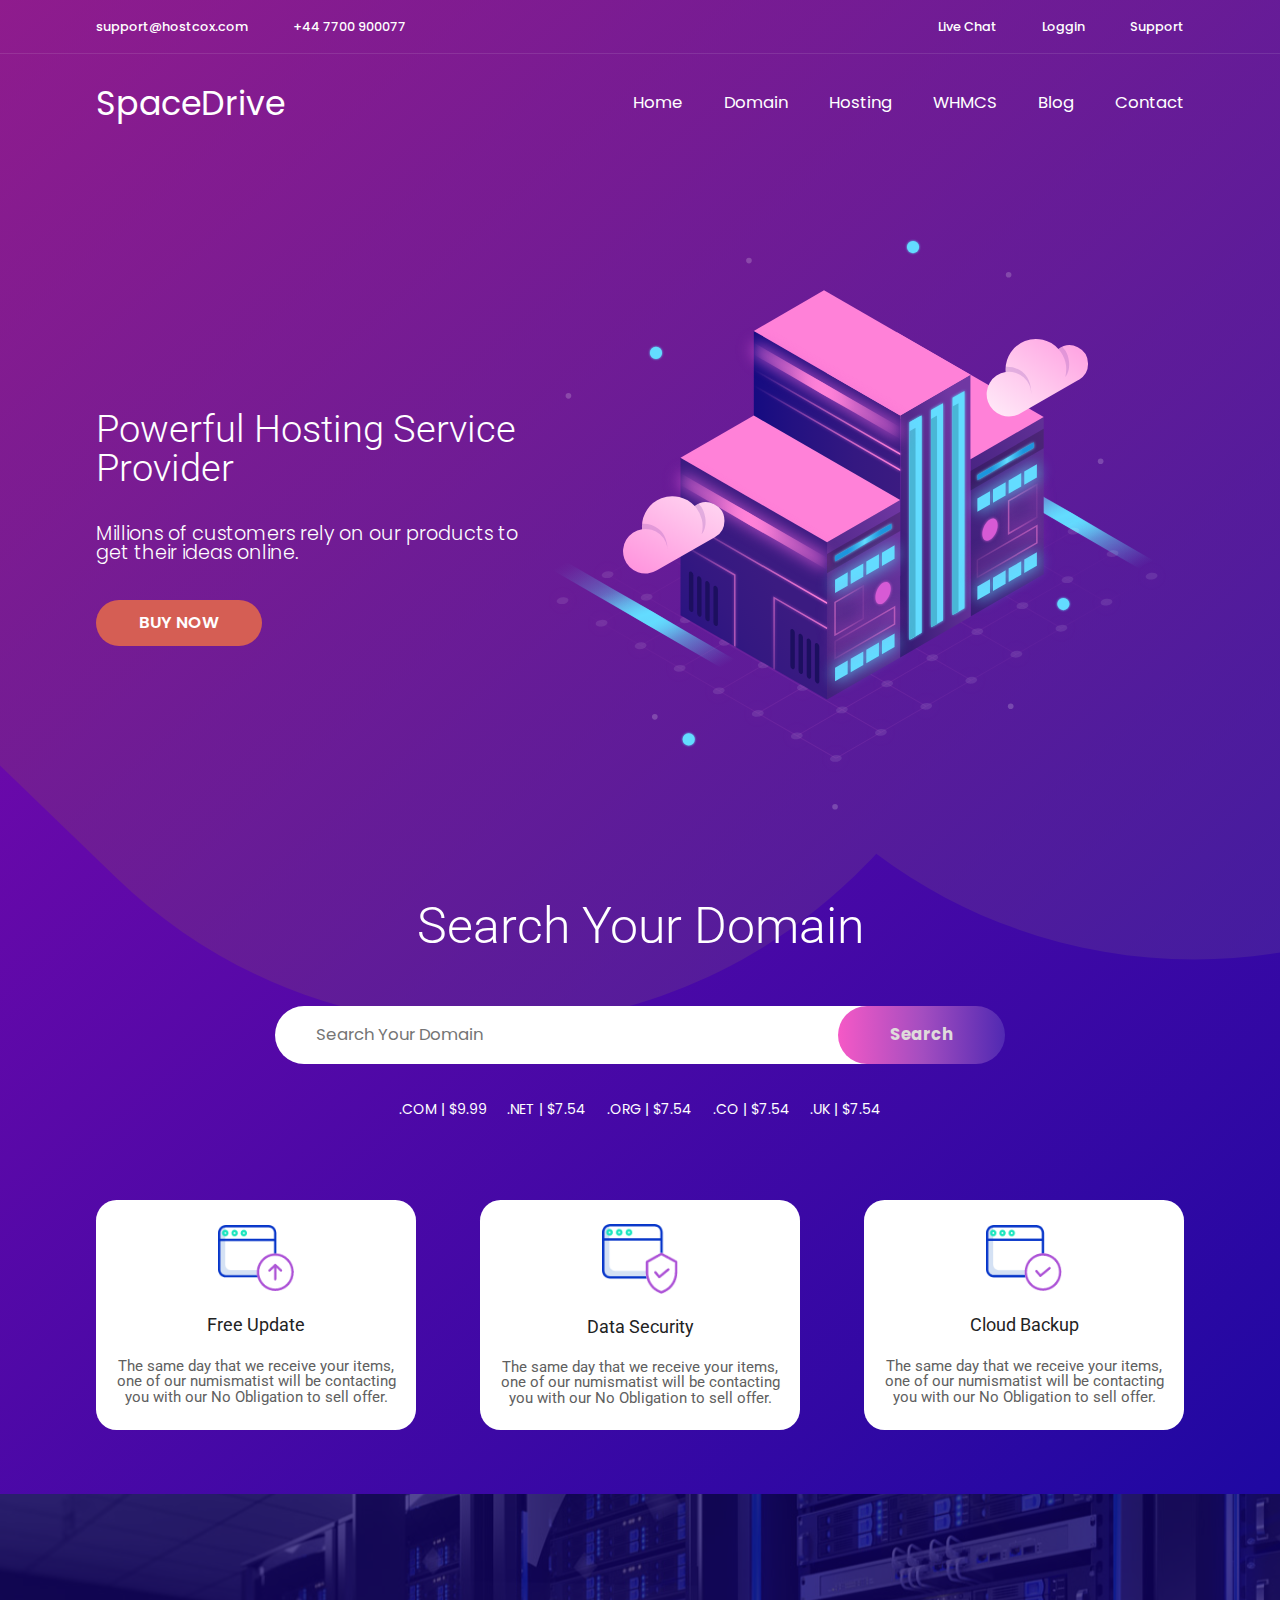
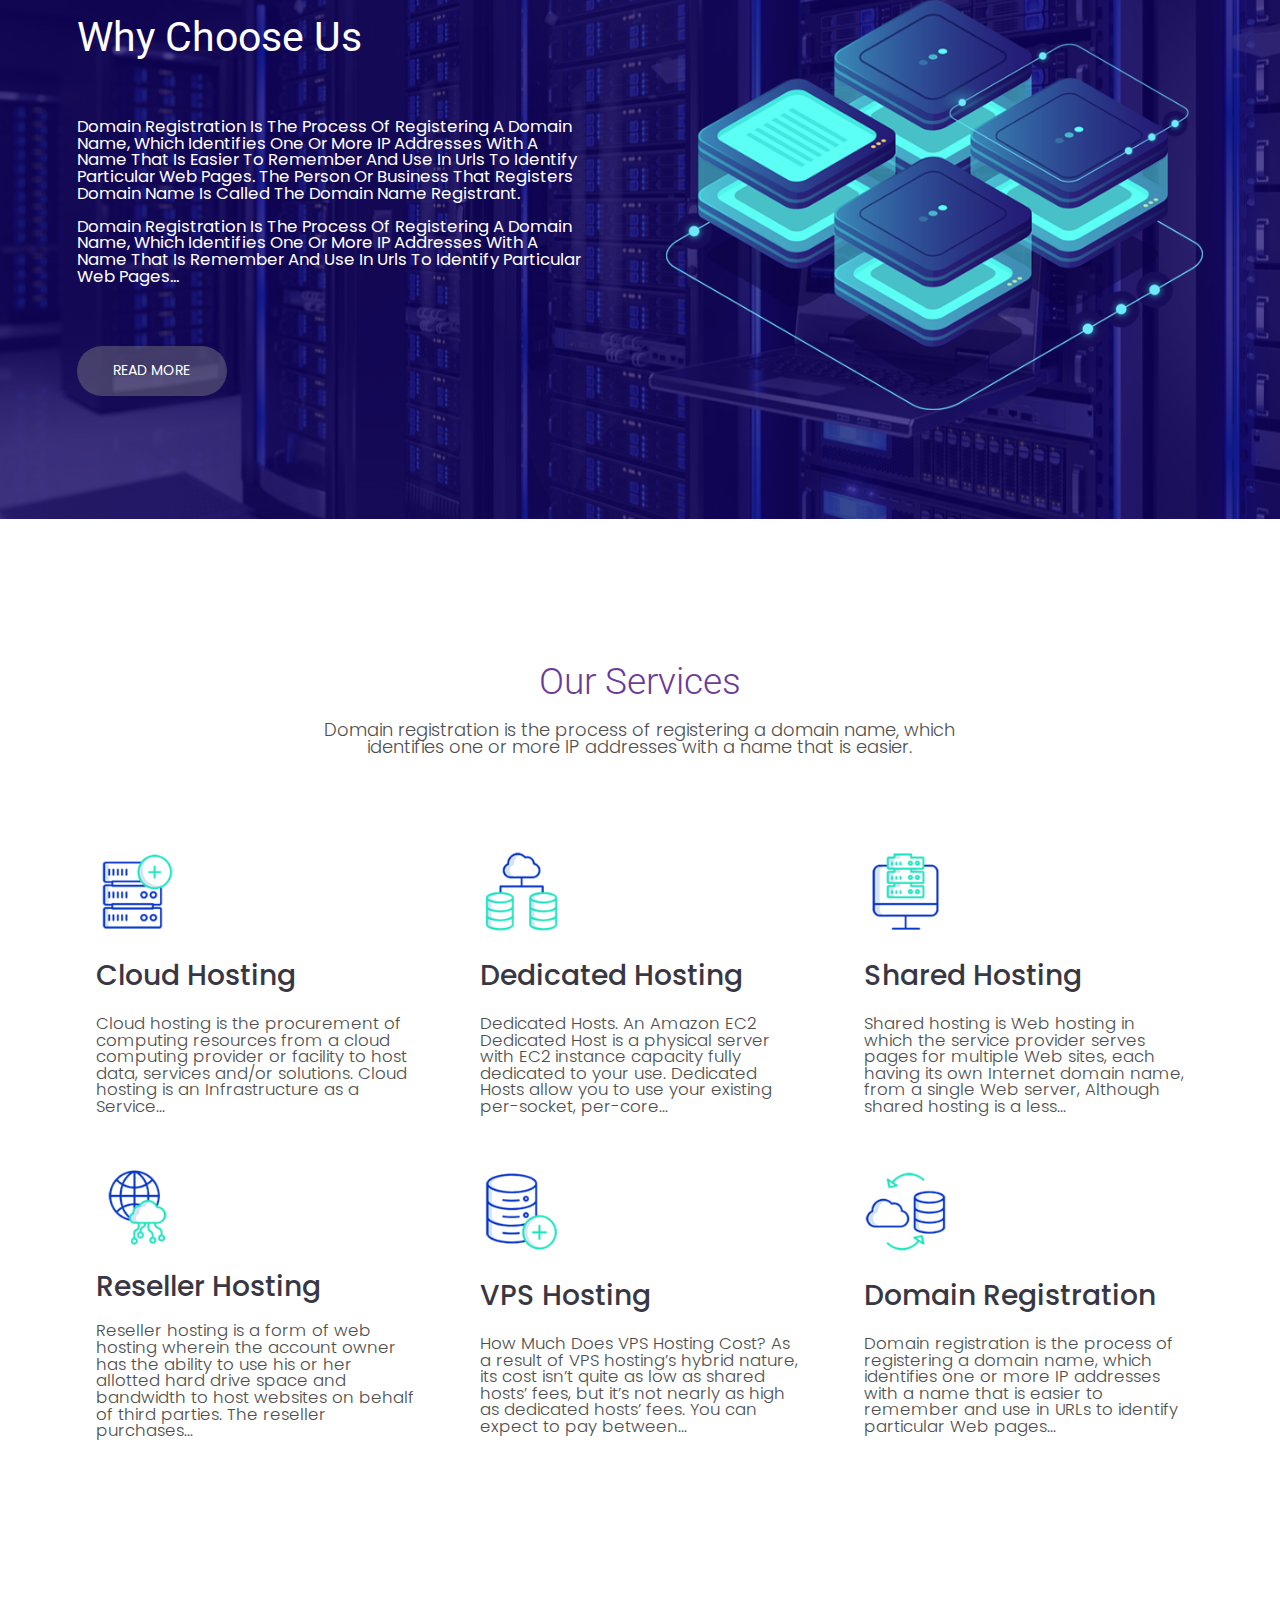
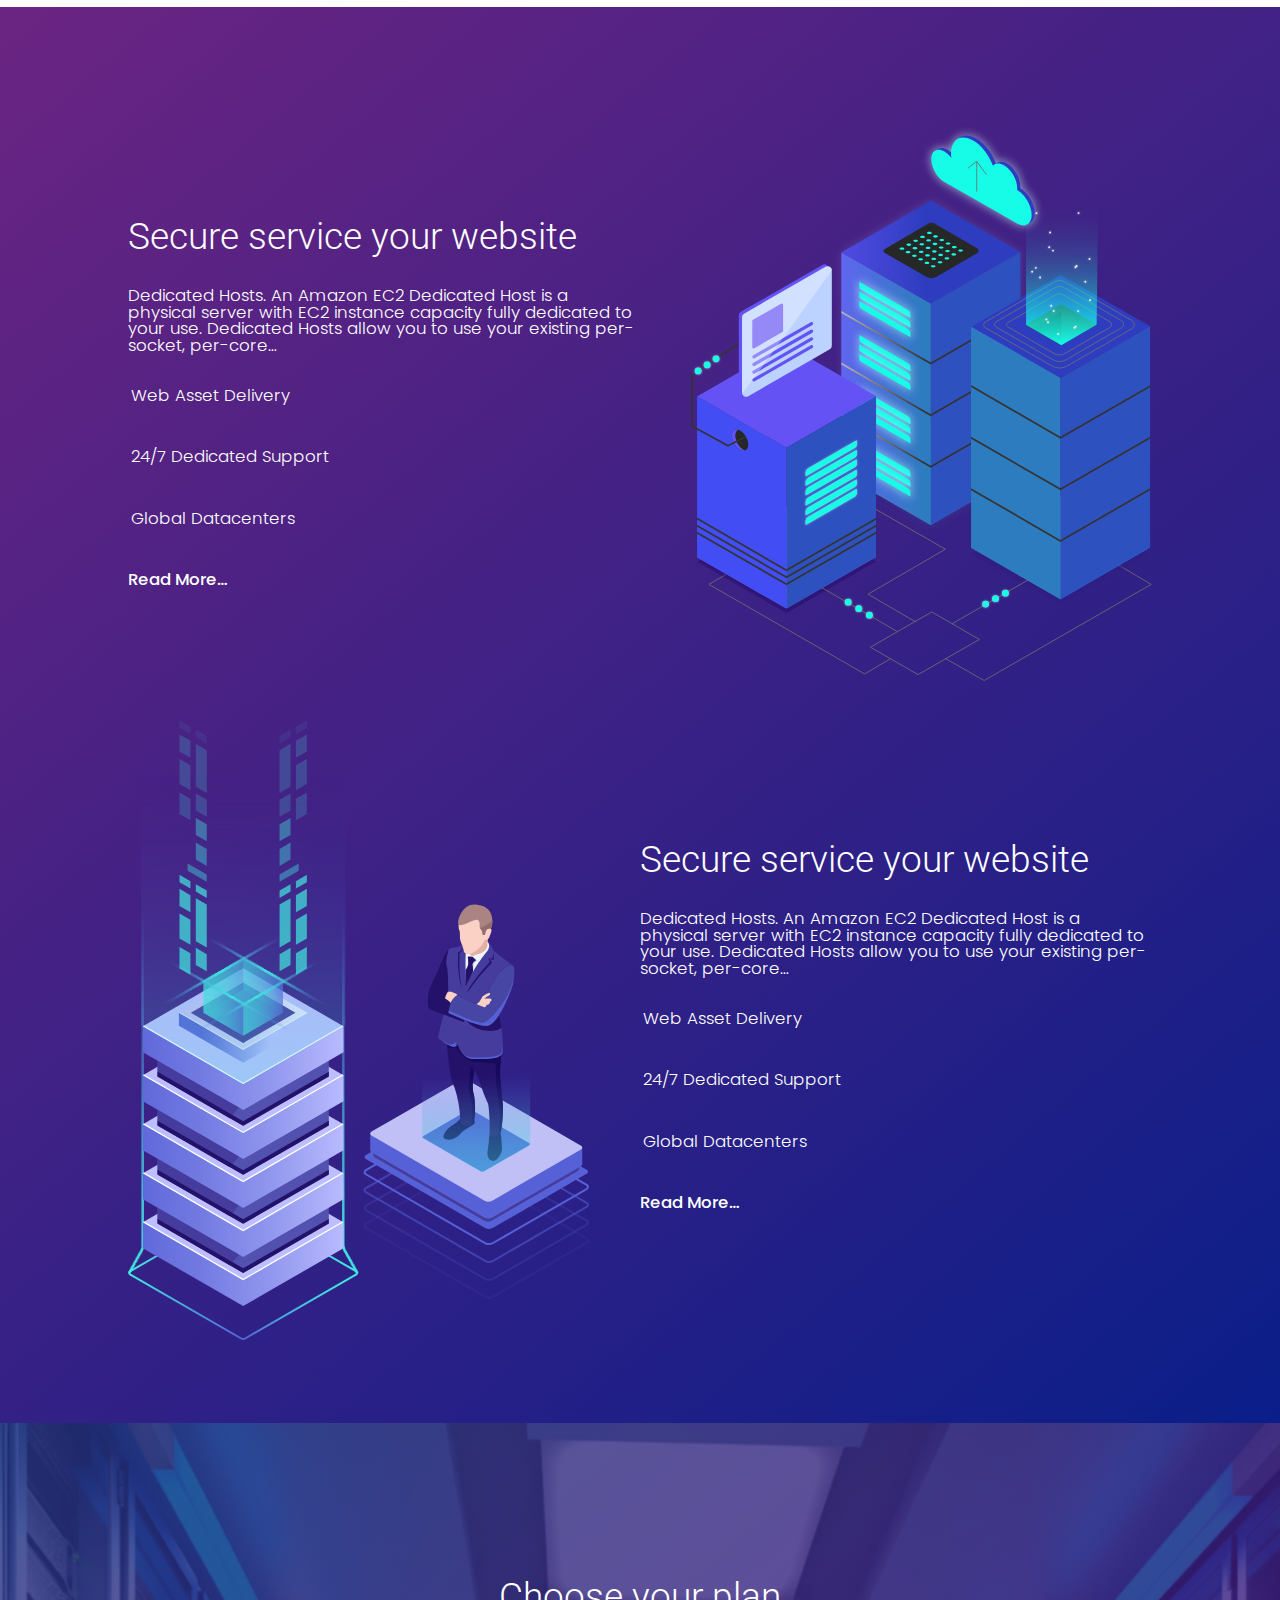
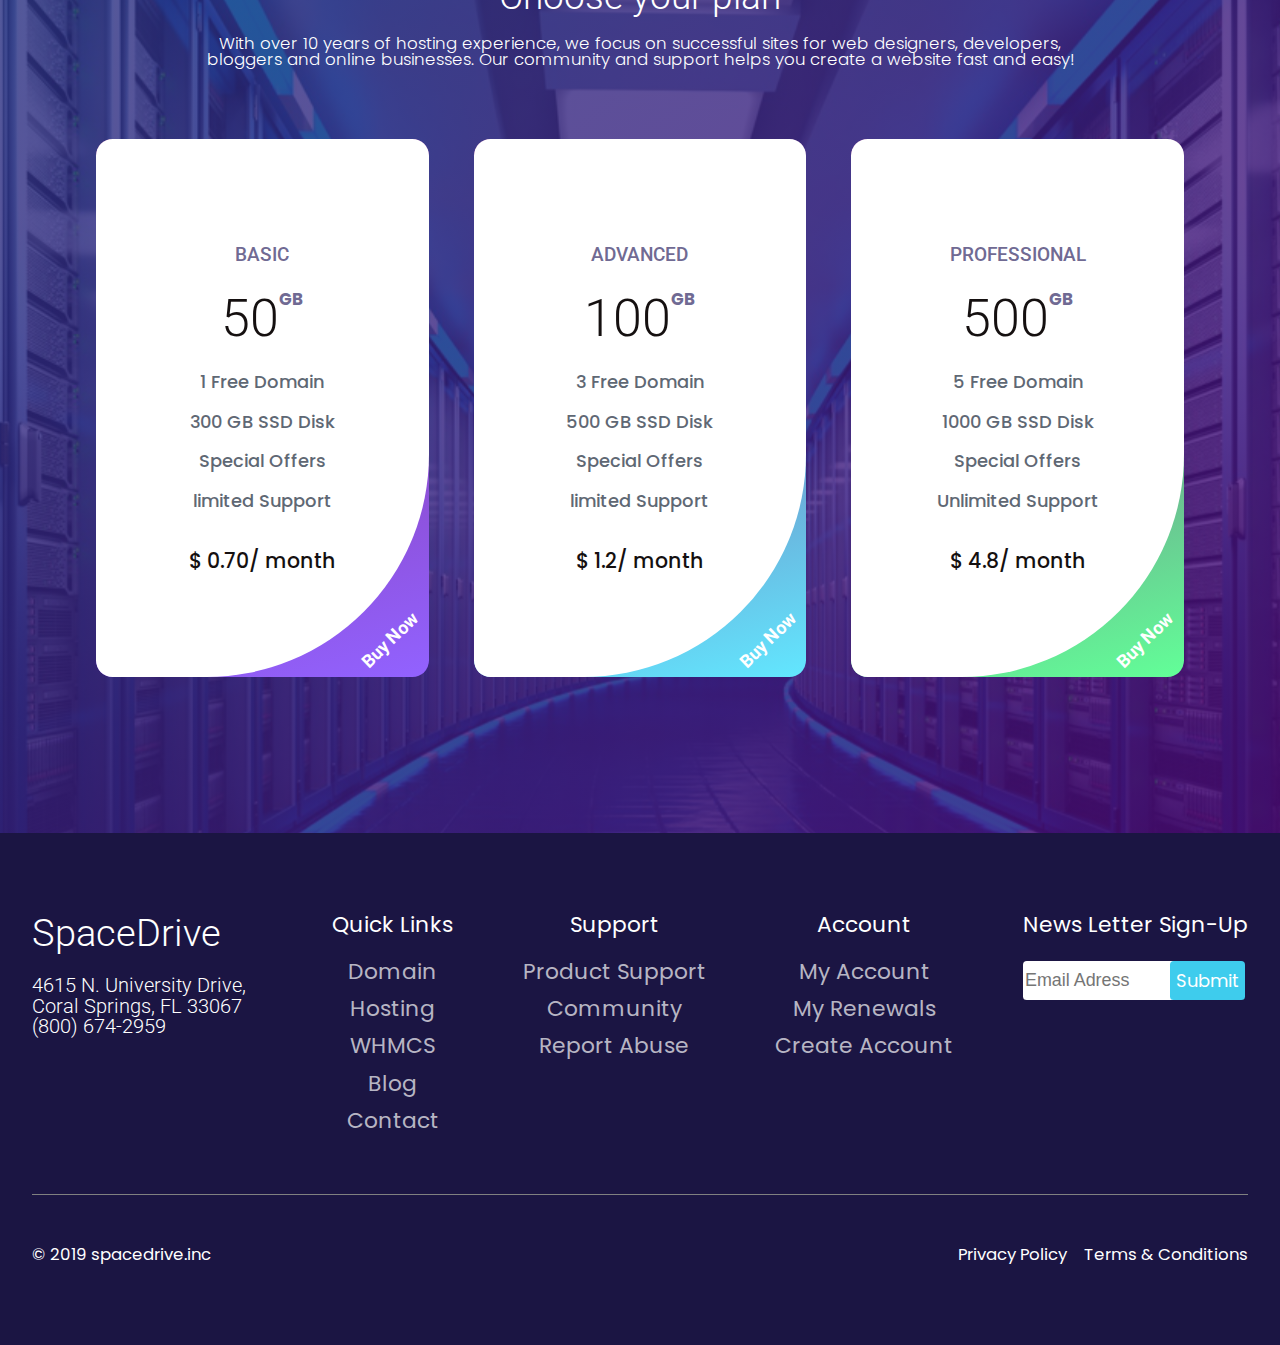
<file: index.html>
<!DOCTYPE html>
<html lang="en">

<head>
    <meta charset="UTF-8">
    <meta name="description" content="Hosting Service Provider">
    <meta name="keywords" content="Server, Hosting, Domain, Web-site">
    <meta http-equiv="X-UA-Compatible" content="IE=edge">
    <meta name="viewport" content="width=device-width, initial-scale=1.0">
    <link rel="shortcut icon" href="images/icon.png" type="image/x-icon">
    <link rel="stylesheet" href="css/reset.css">
    <link rel="stylesheet" href="css/style.css">
    <link rel="stylesheet" href="css/responsive.css">
    <link rel="stylesheet" href="https://use.fontawesome.com/releases/v5.15.3/css/all.css" integrity="sha384-SZXxX4whJ79/gErwcOYf+zWLeJdY/qpuqC4cAa9rOGUstPomtqpuNWT9wdPEn2fk" crossorigin="anonymous">
    <link href="https://fonts.googleapis.com/css2?family=Poppins:wght@100;200;300;400;500;600;700;800;900&display=swap" rel="stylesheet">
    <link href="https://fonts.googleapis.com/css2?family=Roboto:wght@100;300;400;500;700;900&display=swap" rel="stylesheet">
    <title>SpaceDrive</title>
</head>

<body>
    <header>
        <div class="header-wraper">
            <div class="contact-nav">
                <div class="contact-bar">
                    <ul>
                        <li class="contact-li">
                            <a href="mailto:support@hostcox.com">support@hostcox.com</a>
                        </li>
                        <li class="contact-li">
                            <a href="tel:+44 7700 900077">+44 7700 900077</a>
                        </li>
                    </ul>
                    <ul>
                        <li class="contact-li">
                            <a href="#">Live Chat</a>
                        </li>
                        <li class="contact-li">
                            <a href="#">Loggin</a>
                        </li>
                        <li class="contact-li">
                            <a href="#">Support</a>
                        </li>
                    </ul>
                </div>
            </div>
            <nav class="navigation">
                <a class="nav-title" href="index.html">SpaceDrive</a>
                <ul id="menu" class="menu-ul">
                    <li class="nav-li">
                        <a href="index.html">Home</a>
                    </li>
                    <li class="nav-li">
                        <a href="#">Domain</a>
                    </li>
                    <li class="nav-li">
                        <a href="#">Hosting</a>
                    </li>
                    <li class="nav-li">
                        <a href="#">WHMCS</a>
                    </li>
                    <li class="nav-li">
                        <a href="#">Blog</a>
                    </li>
                    <li class="nav-li">
                        <a href="#">Contact</a>
                    </li>
                </ul>
                <div id="burger-menu" class="burger-icon">
                    <i class="fas fa-bars"></i>
                </div>
            </nav>
            <div class="suggestion">
                <div class="offer">
                    <div class="offer-txt">
                        <p class="offer-p1">Powerful Hosting Service Provider</p>
                        <p class="offer-p2">Millions of customers rely on our products to get their ideas online.</p>
                        <button class="offer-button">
                            <a href="#">BUY NOW</a>
                        </button>
                    </div>
                </div>
                <div class="suggest-img">
                    <img class="image" src="images/Mask Group.svg" alt="image">
                </div>
            </div>
            <div class="search-bar">
                <p class="search-p1">Search Your Domain</p>
                <form class="search-form" action="">
                    <input type="text" placeholder="Search Your Domain" name="search">
                    <button class="search-button" type="submit">Search</button>
                </form>
                <ul class="domain-ul">
                    <li class="domain-li">
                        <a href="#">.COM | $9.99</a>
                    </li>
                    <li class="domain-li">
                        <a href="#">.NET | $7.54</a>
                    </li>
                    <li class="domain-li">
                        <a href="#">.ORG | $7.54</a>
                    </li>
                    <li class="domain-li">
                        <a href="#">.CO | $7.54</a>
                    </li>
                    <li class="domain-li">
                        <a href="#">.UK | $7.54</a>
                    </li>
                </ul>
            </div>
            <div class="cards">
                <div class="card">
                    <img src="images/seo-and-web (2).png" alt="seo-image">
                    <p class="card-p1">Free Update</p>
                    <p class="card-p2">The same day that we receive your items, one of our numismatist will be contacting you with our No Obligation to sell offer.</p>
                </div>
                <div class="card">
                    <img src="images/ui (1).png" alt="seo-image">
                    <p class="card-p1">Data Security</p>
                    <p class="card-p2">The same day that we receive your items, one of our numismatist will be contacting you with our No Obligation to sell offer.</p>
                </div>
                <div class="card">
                    <img src="images/seo-and-web.png" alt="seo-image">
                    <p class="card-p1">Cloud Backup</p>
                    <p class="card-p2">The same day that we receive your items, one of our numismatist will be contacting you with our No Obligation to sell offer.</p>
                </div>
            </div>
        </div>
    </header>
    <div class="section">
        <div class="banner">
            <div class="banner-txt">
                <p class="banner-p1">Why Choose Us</p>
                <p class="banner-p2">Domain Registration Is The Process Of Registering A Domain Name, Which Identifies One Or More IP Addresses With A Name That Is Easier To Remember And Use In Urls To Identify Particular Web Pages. The Person Or Business That Registers Domain
                    Name Is Called The Domain Name Registrant. <br><br>Domain Registration Is The Process Of Registering A Domain Name, Which Identifies One Or More IP Addresses With A Name That Is Remember And Use In Urls To Identify Particular Web Pages...</p>
                <button class="banner-button">
                    <a href="#">READ MORE</a>
                 </button>
            </div>
            <div class="banner-image">
                <img class="banner-img" src="images/banner-image.svg" alt="image">
            </div>
        </div>
    </div>
    <div class="info">
        <div class="details">
            <div class="details-paragraphs">
                <p class="details-p1">Our Services</p>
                <p class="details-p2">Domain registration is the process of registering a domain name, which identifies one or more IP addresses with a name that is easier.</p>
            </div>
            <div class="details-box">
                <div class="box">
                    <img src="images/Image 2.svg" alt="icon">
                    <p class="box-p1">Cloud Hosting</p>
                    <p class="box-p2">Cloud hosting is the procurement of computing resources from a cloud computing provider or facility to host data, services and/or solutions. Cloud hosting is an Infrastructure as a Service...</p>
                </div>
                <div class="box">
                    <img src="images/Image 3.svg" alt="icon">
                    <p class="box-p1">Dedicated Hosting</p>
                    <p class="box-p2">Dedicated Hosts. An Amazon EC2 Dedicated Host is a physical server with EC2 instance capacity fully dedicated to your use. Dedicated Hosts allow you to use your existing per-socket, per-core...</p>
                </div>
                <div class="box">
                    <img src="images/Image 4.svg" alt="icon">
                    <p class="box-p1">Shared Hosting</p>
                    <p class="box-p2">Shared hosting is Web hosting in which the service provider serves pages for multiple Web sites, each having its own Internet domain name, from a single Web server, Although shared hosting is a less...</p>
                </div>

                <div class="box">
                    <img src="images/Image 9.svg" alt="icon">
                    <p class="box-p1">Reseller Hosting</p>
                    <p class="box-p2">Reseller hosting is a form of web hosting wherein the account owner has the ability to use his or her allotted hard drive space and bandwidth to host websites on behalf of third parties. The reseller purchases...</p>
                </div>
                <div class="box">
                    <img src="images/Image 10.svg" alt="icon">
                    <p class="box-p1">VPS Hosting</p>
                    <p class="box-p2">How Much Does VPS Hosting Cost? As a result of VPS hosting’s hybrid nature, its cost isn’t quite as low as shared hosts’ fees, but it’s not nearly as high as dedicated hosts’ fees. You can expect to pay between...</p>
                </div>
                <div class="box">
                    <img src="images/Image 8.svg" alt="icon">
                    <p class="box-p1">Domain Registration</p>
                    <p class="box-p2">Domain registration is the process of registering a domain name, which identifies one or more IP addresses with a name that is easier to remember and use in URLs to identify particular Web pages...</p>
                </div>
            </div>
        </div>
    </div>
    <div class="host-info">
        <div class="wraper">
            <div class="block">
                <div class="text-block">
                    <p class="block-p1">Secure service your website</p>
                    <p class="block-p2">Dedicated Hosts. An Amazon EC2 Dedicated Host is a physical server with EC2 instance capacity fully dedicated to your use. Dedicated Hosts allow you to use your existing per-socket, per-core…</p>
                    <p class="block-p3"><i class="fas fa-check-circle"></i> Web Asset Delivery</p>
                    <p class="block-p3"><i class="fas fa-check-circle"></i> 24/7 Dedicated Support</p>
                    <p class="block-p3"><i class="fas fa-check-circle"></i> Global Datacenters</p>
                    <a class="block-a" href="#">Read More…</a>
                </div>
                <div class="image-block">
                    <img src="images/Group 10469.svg" alt="image">
                </div>
            </div>
            <div class="block">
                <div class="image-block">
                    <img src="images/Group 10504.svg" alt="image">
                </div>
                <div class="text-block">
                    <p class="block-p1">Secure service your website</p>
                    <p class="block-p2">Dedicated Hosts. An Amazon EC2 Dedicated Host is a physical server with EC2 instance capacity fully dedicated to your use. Dedicated Hosts allow you to use your existing per-socket, per-core…</p>
                    <p class="block-p3"><i class="fas fa-check-circle"></i> Web Asset Delivery</p>
                    <p class="block-p3"><i class="fas fa-check-circle"></i> 24/7 Dedicated Support</p>
                    <p class="block-p3"><i class="fas fa-check-circle"></i> Global Datacenters</p>
                    <a class="block-a" href="#">Read More…</a>
                </div>
            </div>
        </div>
    </div>
    <div class="container">
        <div class="container-overlay">
            <p class="container-p1">Choose your plan</p>
            <p class="container-p2">With over 10 years of hosting experience, we focus on successful sites for web designers, developers, bloggers and online businesses. Our community and support helps you create a website fast and easy!</p>
            <div class="packets">
                <div class="packet-border">
                    <div class="packet">
                        <p class="packet-p1">BASIC</p>
                        <p class="packet-p2">50<i class="paragraph-top">GB</i></p>
                        <p class="packet-p">1 Free Domain</p>
                        <p class="packet-p">300 GB SSD Disk</p>
                        <p class="packet-p">Special Offers</p>
                        <p class="packet-p">limited Support</p>
                        <p class="packet-p7">$ 0.70/ month</p>
                        <div class="border-txt">
                            <a href="#">Buy Now</a>
                        </div>
                    </div>
                </div>
                <div class="packet-border">
                    <div class="packet">
                        <p class="packet-p1">ADVANCED</p>
                        <p class="packet-p2">100<i class="paragraph-top">GB</i></p>
                        <p class="packet-p">3 Free Domain</p>
                        <p class="packet-p">500 GB SSD Disk</p>
                        <p class="packet-p">Special Offers</p>
                        <p class="packet-p">limited Support</p>
                        <p class="packet-p7">$ 1.2/ month</p>
                        <div class="border-txt">
                            <a href="#">Buy Now</a>
                        </div>
                    </div>
                </div>
                <div class="packet-border">
                    <div class="packet">
                        <p class="packet-p1">PROFESSIONAL</p>
                        <p class="packet-p2">500<i class="paragraph-top">GB</i></p>
                        <p class="packet-p">5 Free Domain</p>
                        <p class="packet-p">1000 GB SSD Disk</p>
                        <p class="packet-p">Special Offers</p>
                        <p class="packet-p">Unlimited Support</p>
                        <p class="packet-p7">$ 4.8/ month</p>
                        <div class="border-txt">
                            <a href="#">Buy Now</a>
                        </div>
                    </div>
                </div>
            </div>
        </div>
    </div>
    <footer>
        <div class="footer-wraper">
            <div class="footer-divider">
                <nav class="footer-nav">
                    <ul class="adress-ul">
                        <li>
                            <a class="footer-title" href="#">SpaceDrive</a>
                        </li>
                        <li class="adress-li">
                            4615 N. University Drive, Coral Springs, FL 33067 (800) 674-2959
                        </li>
                    </ul>
                    <ul class="footer-ul">
                        <p class="footer-p">Quick Links</p>
                        <li class="footer-li">
                            <a href="#">Domain</a>
                        </li>
                        <li class="footer-li">
                            <a href="#">Hosting</a>
                        </li>
                        <li class="footer-li">
                            <a href="#">WHMCS</a>
                        </li>
                        <li class="footer-li">
                            <a href="#">Blog</a>
                        </li>
                        <li class="footer-li">
                            <a href="#">Contact</a>
                        </li>
                    </ul>
                    <ul class="footer-ul">
                        <p class="footer-p">Support</p>
                        <li class="footer-li">
                            <a href="#">Product Support</a>
                        </li>
                        <li class="footer-li">
                            <a href="#">Community</a>
                        </li>
                        <li class="footer-li">
                            <a href="#">Report Abuse</a>
                        </li>
                    </ul>
                    <ul class="footer-ul">
                        <p class="footer-p">Account</p>
                        <li class="footer-li">
                            <a href="#">My Account</a>
                        </li>
                        <li class="footer-li">
                            <a href="#">My Renewals</a>
                        </li>
                        <li class="footer-li">
                            <a href="#">Create Account</a>
                        </li>
                    </ul>
                    <div class="newsletter">
                        <p class="footer-p">News Letter Sign-Up</p>
                        <form class="email-form" action="">
                            <input type="text" placeholder="Email Adress" name="search">
                            <button class="submit-button" type="submit">Submit</button>
                        </form>
                    </div>
                </nav>
                <div class="copyright">
                    <div>
                        <p class="copyright-p">© 2019 spacedrive.inc</p>

                    </div>
                    <div>
                        <a class="copyright-a margin" href="#">Privacy Policy</a>
                        <a class="copyright-a" href="#">Terms & Conditions</a>
                    </div>
                </div>
            </div>
    </footer>
    <script src="https://code.jquery.com/jquery-3.2.1.min.js"></script>
    <script src="js/script.js"></script>

</body>

</html>
</file>
<file: css/style.css>
/* header */

header {
    background: -o-linear-gradient(310deg, rgba(137, 9, 173, 1) 0%, rgba(31, 8, 162, 1) 100%);
    background: linear-gradient(140deg, rgba(137, 9, 173, 1) 0%, rgba(31, 8, 162, 1) 100%);
}

.header-wraper {
    background-image: url(../images/Intersection.svg);
    background-size: 130.2vw;
    background-position: top;
    background-repeat: no-repeat;
}

.contact-nav {
    border-bottom: rgb(255, 255, 255, 0.1) solid 1px;
    font-family: 'Poppins', sans-serif;
    height: 4.2vw;
    display: -webkit-box;
    display: -ms-flexbox;
    display: flex;
    -webkit-box-pack: justify;
    -ms-flex-pack: justify;
    justify-content: space-between;
}

.contact-bar {
    width: 85%;
    margin: 0 auto;
    display: -webkit-box;
    display: -ms-flexbox;
    display: flex;
    -webkit-box-pack: justify;
    -ms-flex-pack: justify;
    justify-content: space-between;
    -webkit-box-align: center;
    -ms-flex-align: center;
    align-items: center;
}

.contact-li {
    display: inline-block;
    margin-right: 3.2vw;
}

.contact-li:nth-child(3) {
    margin-right: 0px;
}

.contact-li a {
    color: #FFFFFF;
    font-size: 1vw;
    font-weight: 500;
}

.navigation {
    width: 85%;
    margin: 0 auto;
    font-family: 'Poppins', sans-serif;
    display: -webkit-box;
    display: -ms-flexbox;
    display: flex;
    -webkit-box-pack: justify;
    -ms-flex-pack: justify;
    justify-content: space-between;
    -webkit-box-align: center;
    -ms-flex-align: center;
    align-items: center;
    height: 7.8vw;
}

.menu-ul {
    display: -webkit-box;
    display: -ms-flexbox;
    display: flex;
    -webkit-box-pack: justify;
    -ms-flex-pack: justify;
    justify-content: space-between;
    -webkit-box-align: center;
    -ms-flex-align: center;
    align-items: center;
}

.nav-title {
    font-size: 2.6vw;
    color: #FFFFFF;
    font-weight: 400;
}

.nav-li {
    display: inline-block;
    margin-left: 3.2vw;
}

.nav-li a {
    color: #FFFFFF;
    font-size: 1.3vw;
    font-weight: 400;
}

.burger-icon {
    font-size: 3vw;
    display: none;
    color: #FFFFFF;
}


/* section 1*/

.suggestion {
    display: -webkit-box;
    display: -ms-flexbox;
    display: flex;
    -webkit-box-align: center;
    -ms-flex-align: center;
    align-items: center;
    -webkit-box-pack: center;
    -ms-flex-pack: center;
    justify-content: center;
    width: 85%;
    margin: 0 auto;
    height: 58.5vw;
}

.offer {
    width: 40%;
}

.offer-p1 {
    font-size: 3vw;
    font-weight: 300;
    color: #FFFFFF;
    font-family: 'Roboto', sans-serif;
    margin-bottom: 2.9vw;
}

.offer-p2 {
    font-size: 1.5vw;
    font-weight: 300;
    color: #FFFFFF;
    font-family: 'Poppins', sans-serif;
    margin-bottom: 2.9vw;
}

.offer-button {
    background-color: #D55E54;
    border-style: none;
    width: 13vw;
    height: 3.6vw;
    border-radius: 2.1vw;
}

.offer-button a {
    font-size: 1.3vw;
    font-family: 'Poppins', sans-serif;
    font-weight: 600;
    color: #FFFFFF;
}

.suggest-img {
    width: 60%;
}

.image {
    width: 100%;
}

.search-bar {
    display: -webkit-box;
    display: -ms-flexbox;
    display: flex;
    -webkit-box-orient: vertical;
    -webkit-box-direction: normal;
    -ms-flex-direction: column;
    flex-direction: column;
    -webkit-box-align: center;
    -ms-flex-align: center;
    align-items: center;
}

.search-p1 {
    font-family: 'Roboto', sans-serif;
    font-size: 3.9vw;
    font-weight: 300;
    color: #FFFFFF;
    margin-bottom: 4.2vw;
}

.search-form {
    display: -webkit-box;
    display: -ms-flexbox;
    display: flex;
    width: 100%;
    -webkit-box-pack: center;
    -ms-flex-pack: center;
    justify-content: center;
}

.search-form input {
    width: 50%;
    height: 4.5vw;
    border-radius: 3vw;
    border-style: none;
    outline: none;
    color: #707070;
    padding-left: 3.2vw;
    font-family: 'Poppins', sans-serif;
    font-size: 1.3vw;
    font-weight: 400;
}

.search-button {
    width: 13vw;
    height: 4.5vw;
    border-radius: 47px;
    margin-left: -6vw;
    border-style: none;
    background: -webkit-gradient(linear, left top, right top, from(rgb(245, 89, 198)), color-stop(51%, rgba(163, 77, 192, 1)), to(rgba(81, 41, 178, 1)));
    background: -o-linear-gradient(left, rgb(245, 89, 198) 0%, rgba(163, 77, 192, 1) 51%, rgba(81, 41, 178, 1) 100%);
    background: linear-gradient(90deg, rgb(245, 89, 198) 0%, rgba(163, 77, 192, 1) 51%, rgba(81, 41, 178, 1) 100%);
    color: #dfdbdb;
    font-family: 'Poppins', sans-serif;
    font-size: 1.3vw;
    font-weight: 700;
    -webkit-transition-duration: 0.4s;
    -o-transition-duration: 0.4s;
    transition-duration: 0.4s;
}

.search-button:hover {
    color: #FFFFFF;
    background: -webkit-gradient(linear, left top, right top, from(rgba(248, 115, 207, 1)), color-stop(51%, rgb(178, 83, 209)), to(rgb(88, 44, 190)));
    background: -o-linear-gradient(left, rgba(248, 115, 207, 1) 0%, rgb(178, 83, 209) 51%, rgb(88, 44, 190) 100%);
    background: linear-gradient(90deg, rgba(248, 115, 207, 1) 0%, rgb(178, 83, 209) 51%, rgb(88, 44, 190) 100%);
}

.domain-ul {
    margin-top: 2.9vw;
    margin-bottom: 6.5vw;
}

.domain-li {
    display: inline-block;
    margin-right: 1.3vw;
}

.domain-li:nth-child(5) {
    margin-right: 0px;
}

.domain-li a {
    font-family: 'Poppins', sans-serif;
    font-size: 1.1vw;
    font-weight: 400;
    color: #FFFFFF;
}

.cards {
    width: 85%;
    margin: 0 auto;
    display: -webkit-box;
    display: -ms-flexbox;
    display: flex;
    -webkit-box-pack: justify;
    -ms-flex-pack: justify;
    justify-content: space-between;
}

.card {
    display: -webkit-box;
    display: -ms-flexbox;
    display: flex;
    -webkit-box-orient: vertical;
    -webkit-box-direction: normal;
    -ms-flex-direction: column;
    flex-direction: column;
    -webkit-box-align: center;
    -ms-flex-align: center;
    align-items: center;
    -webkit-box-pack: space-evenly;
    -ms-flex-pack: space-evenly;
    justify-content: space-evenly;
    background-color: #FFFFFF;
    width: 25vw;
    height: 18vw;
    border-radius: 1.6vw;
    margin-bottom: 5vw;
}

.card-p1 {
    color: #222323;
    font-size: 1.4vw;
    font-family: 'Roboto', sans-serif;
    font-weight: 400;
}

.card-p2 {
    color: #606060;
    font-size: 1.2vw;
    font-family: 'Roboto', sans-serif;
    width: 90%;
    text-align: center;
}

.card img {
    width: 6vw;
}


/* section #2 - banner*/

.section {
    background-image: url(../images/section1.svg);
    background-position: center;
    height: 48.8vw;
}

.banner {
    background-image: url(../images/section1-overlay.svg);
    height: 100%;
    width: 100%;
    display: -webkit-box;
    display: -ms-flexbox;
    display: flex;
    -webkit-box-pack: space-evenly;
    -ms-flex-pack: space-evenly;
    justify-content: space-evenly;
    -webkit-box-align: center;
    -ms-flex-align: center;
    align-items: center;
}

.banner-txt {
    height: 80%;
    width: 40%;
    display: -webkit-box;
    display: -ms-flexbox;
    display: flex;
    -webkit-box-orient: vertical;
    -webkit-box-direction: normal;
    -ms-flex-direction: column;
    flex-direction: column;
    -webkit-box-pack: space-evenly;
    -ms-flex-pack: space-evenly;
    justify-content: space-evenly;
}

.banner-p1 {
    font-family: 'Roboto', sans-serif;
    font-size: 3.2vw;
    color: #FFFFFF;
}

.banner-p2 {
    font-family: 'Poppins', sans-serif;
    font-size: 1.3vw;
    color: #FFFFFF;
}

.banner-button {
    background-color: rgba(139, 139, 139, 0.4);
    width: 11.7vw;
    height: 3.9vw;
    border-radius: 33px;
    border-style: none;
}

.banner-button a {
    color: #FFFFFF;
    font-family: 'Poppins', sans-serif;
    font-size: 1.1vw;
}

.banner-image {
    width: 42%;
}

.banner-img {
    width: 100%;
}


/* section #3 - info */

.info {
    height: 85vw;
    display: -webkit-box;
    display: -ms-flexbox;
    display: flex;
    -webkit-box-align: center;
    -ms-flex-align: center;
    align-items: center;
    -webkit-box-pack: center;
    -ms-flex-pack: center;
    justify-content: center;
}

.details {
    width: 85%;
    display: -webkit-box;
    display: -ms-flexbox;
    display: flex;
    -webkit-box-orient: vertical;
    -webkit-box-direction: normal;
    -ms-flex-direction: column;
    flex-direction: column;
    -webkit-box-align: center;
    -ms-flex-align: center;
    align-items: center;
}

.details-paragraphs {
    width: 60%;
    text-align: center;
}

.details-p1 {
    color: #6B3C96;
    font-size: 2.9vw;
    font-family: 'Roboto', sans-serif;
    font-weight: 300;
    margin-bottom: 1.6vw;
}

.details-p2 {
    color: #4E4E4E;
    font-size: 1.4vw;
    font-family: 'Poppins', sans-serif;
    font-weight: 300;
    margin-bottom: 5.2vw;
}

.details-box {
    display: -webkit-box;
    display: -ms-flexbox;
    display: flex;
    height: 50vw;
    -webkit-box-pack: justify;
    -ms-flex-pack: justify;
    justify-content: space-between;
    font-family: 'Poppins', sans-serif;
    -ms-flex-wrap: wrap;
    flex-wrap: wrap;
}

.box {
    width: 25vw;
    height: 25vw;
    display: -webkit-box;
    display: -ms-flexbox;
    display: flex;
    -webkit-box-orient: vertical;
    -webkit-box-direction: normal;
    -ms-flex-direction: column;
    flex-direction: column;
    -webkit-box-pack: space-evenly;
    -ms-flex-pack: space-evenly;
    justify-content: space-evenly;
}

.box img {
    width: 6.5vw;
}

.box-p1 {
    color: #393743;
    font-size: 2.2vw;
    font-weight: 500;
}

.box-p2 {
    color: #4E4E4E;
    font-size: 1.3vw;
    font-weight: 300;
}


/* section #4 - host-info */

.host-info {
    background: -o-linear-gradient(310deg, rgba(107, 36, 130, 1) 0%, rgba(10, 30, 137, 1) 100%);
    background: linear-gradient(140deg, rgba(107, 36, 130, 1) 0%, rgba(10, 30, 137, 1) 100%);
    height: 110.6vw;
    display: -webkit-box;
    display: -ms-flexbox;
    display: flex;
    -webkit-box-align: center;
    -ms-flex-align: center;
    align-items: center;
    -webkit-box-pack: center;
    -ms-flex-pack: center;
    justify-content: center;
}

.wraper {
    width: 80%;
    height: 80%;
    display: -webkit-box;
    display: -ms-flexbox;
    display: flex;
    -webkit-box-orient: vertical;
    -webkit-box-direction: normal;
    -ms-flex-direction: column;
    flex-direction: column;
    -webkit-box-pack: justify;
    -ms-flex-pack: justify;
    justify-content: space-between;
}

.block {
    display: -webkit-box;
    display: -ms-flexbox;
    display: flex;
    -webkit-box-pack: justify;
    -ms-flex-pack: justify;
    justify-content: space-between;
    height: 45%;
    -webkit-box-align: center;
    -ms-flex-align: center;
    align-items: center;
}

.text-block {
    width: 50%;
}

.block-p1 {
    font-size: 2.9vw;
    font-family: 'Roboto', sans-serif;
    color: #FFFFFF;
    font-weight: 300;
    margin-bottom: 2.6vw;
}

.block-p2 {
    font-size: 1.3vw;
    font-family: 'Poppins', sans-serif;
    color: #FFFFFF;
    font-weight: 300;
}

.block-p3 {
    font-size: 1.3vw;
    font-family: 'Poppins', sans-serif;
    color: #FFFFFF;
    font-weight: 300;
    margin-top: 2.6vw;
    margin-bottom: 3.5vw;
}

.block-p3 i {
    color: #6AC259;
    margin-right: 0.2vw;
}

.block-a {
    font-size: 1.3vw;
    font-family: 'Poppins', sans-serif;
    color: #FFFFFF;
    font-weight: 500;
}

.image-block {
    width: 45%;
}

.image-block img {
    width: 100%;
}


/* section #5 - packets */

.container {
    height: 78.9vw;
    background-image: url(../images/packets.svg);
    background-position: center;
}

.container-overlay {
    height: 78.9vw;
    background: -o-linear-gradient(310deg, rgba(36, 50, 130, 0.8) 0%, rgba(79, 10, 123, 0.8) 100%);
    background: linear-gradient(140deg, rgba(36, 50, 130, 0.8) 0%, rgba(79, 10, 123, 0.8) 100%);
    display: -webkit-box;
    display: -ms-flexbox;
    display: flex;
    -webkit-box-orient: vertical;
    -webkit-box-direction: normal;
    -ms-flex-direction: column;
    flex-direction: column;
    -webkit-box-pack: center;
    -ms-flex-pack: center;
    justify-content: center;
    -webkit-box-align: center;
    -ms-flex-align: center;
    align-items: center;
}

.container-p1 {
    font-size: 2.9vw;
    font-family: 'Roboto', sans-serif;
    color: #FFFFFF;
    font-weight: 300;
    margin-bottom: 1.6vw;
}

.container-p2 {
    font-size: 1.3vw;
    font-family: 'poppins', sans-serif;
    color: #FFFFFF;
    font-weight: 300;
    width: 70%;
    text-align: center;
}

.packets {
    width: 85%;
    display: -webkit-box;
    display: -ms-flexbox;
    display: flex;
    -webkit-box-pack: justify;
    -ms-flex-pack: justify;
    justify-content: space-between;
}

.packet-border {
    margin-top: 5.5vw;
    width: 26vw;
    height: 42vw;
    border-radius: 1.3vw;
    display: -webkit-box;
    display: -ms-flexbox;
    display: flex;
    -webkit-box-orient: vertical;
    -webkit-box-direction: normal;
    -ms-flex-direction: column;
    flex-direction: column;
    -webkit-box-pack: center;
    -ms-flex-pack: center;
    justify-content: center;
    -webkit-box-align: center;
    -ms-flex-align: center;
    align-items: center;
    position: relative;
}

.packet-border:nth-child(1) {
    background: -o-linear-gradient(286deg, rgba(129, 40, 128, 1) 0%, rgba(146, 98, 255, 1) 100%);
    background: linear-gradient(164deg, rgba(129, 40, 128, 1) 0%, rgba(146, 98, 255, 1) 100%);
}

.packet-border:nth-child(2) {
    background: -o-linear-gradient(286deg, rgba(129, 40, 128, 1) 0%, rgba(98, 231, 255, 1) 100%);
    background: linear-gradient(164deg, rgba(129, 40, 128, 1) 0%, rgba(98, 231, 255, 1) 100%);
}

.packet-border:nth-child(3) {
    background: rgb(129, 40, 128);
    background: -o-linear-gradient(286deg, rgba(129, 40, 128, 1) 0%, rgba(98, 255, 152, 1) 100%);
    background: linear-gradient(164deg, rgba(129, 40, 128, 1) 0%, rgba(98, 255, 152, 1) 100%);
}

.packet {
    width: 26vw;
    height: 42vw;
    background-color: #FFFFFF;
    border-radius: 1.3vw 1.3vw 17.4vw 1.3vw;
    display: -webkit-box;
    display: -ms-flexbox;
    display: flex;
    -webkit-box-orient: vertical;
    -webkit-box-direction: normal;
    -ms-flex-direction: column;
    flex-direction: column;
    -webkit-box-pack: center;
    -ms-flex-pack: center;
    justify-content: center;
    -webkit-box-align: center;
    -ms-flex-align: center;
    align-items: center;
}

.packet-p1 {
    font-size: 1.5vw;
    font-family: 'Roboto', sans-serif;
    color: #706A93;
    font-weight: 500;
    margin-bottom: 2.2vw;
}

.packet-p2 {
    font-size: 4.1vw;
    font-family: 'Roboto', sans-serif;
    color: #151010;
    font-weight: 300;
    margin-bottom: 2.2vw;
}

.paragraph-top {
    font-size: 1.3vw;
    vertical-align: top;
    font-family: 'poppins', sans-serif;
    color: #706A93;
    font-weight: 700;
}

.packet-p {
    font-size: 1.4vw;
    font-family: 'poppins', sans-serif;
    color: #5F6874;
    font-weight: 500;
    margin-bottom: 1.7vw;
}

.packet-p7 {
    font-size: 1.6vw;
    font-family: 'poppins', sans-serif;
    color: #151010;
    font-weight: 500;
    margin-top: 1.5vw;
}

.border-txt {
    -webkit-transform: rotate(-44deg);
    -ms-transform: rotate(-44deg);
    transform: rotate(-44deg);
    position: absolute;
    bottom: 2.2vw;
    right: 0.3vw;
}

.border-txt a {
    font-size: 1.4vw;
    font-family: 'Roboto', sans-serif;
    color: #FFFFFF;
    font-weight: 700;
}


/* footer */

footer {
    background-color: #1B1543;
    height: 40vw;
}

.footer-wraper {
    height: 40vw;
    display: -webkit-box;
    display: -ms-flexbox;
    display: flex;
    -webkit-box-orient: vertical;
    -webkit-box-direction: normal;
    -ms-flex-direction: column;
    flex-direction: column;
    -webkit-box-pack: center;
    -ms-flex-pack: center;
    justify-content: center;
}

.footer-divider {
    display: -webkit-box;
    display: -ms-flexbox;
    display: flex;
    -webkit-box-orient: vertical;
    -webkit-box-direction: normal;
    -ms-flex-direction: column;
    flex-direction: column;
    -webkit-box-pack: center;
    -ms-flex-pack: center;
    justify-content: center;
}

.footer-nav {
    display: -webkit-box;
    display: -ms-flexbox;
    display: flex;
    -webkit-box-pack: justify;
    -ms-flex-pack: justify;
    justify-content: space-between;
    width: 95%;
    margin: 0 auto;
    height: 22vw;
    border-bottom: gray solid 1px;
    margin-bottom: 4vw;
}

.adress-ul {
    width: 18vw;
}

.footer-title {
    font-size: 3vw;
    color: #FFFFFF;
    font-family: 'Roboto', sans-serif;
    font-weight: 300;
}

.adress-li {
    margin-top: 1.8vw;
    font-size: 1.6vw;
    color: #FFFFFF;
    font-family: 'Roboto', sans-serif;
    font-weight: 300;
}

.footer-ul {
    display: -webkit-box;
    display: -ms-flexbox;
    display: flex;
    -webkit-box-orient: vertical;
    -webkit-box-direction: normal;
    -ms-flex-direction: column;
    flex-direction: column;
    -webkit-box-align: center;
    -ms-flex-align: center;
    align-items: center;
}

.footer-p {
    font-size: 1.7vw;
    font-family: 'poppins', sans-serif;
    color: #FFFFFF;
    margin-bottom: 2vw;
}

.footer-li {
    font-size: 1.7vw;
    font-family: 'poppins', sans-serif;
    margin-bottom: 1.2vw;
}

.footer-li a {
    color: rgba(255, 255, 255, 0.7);
}

.email-form {
    display: -webkit-box;
    display: -ms-flexbox;
    display: flex;
    -webkit-box-align: center;
    -ms-flex-align: center;
    align-items: center;
}

.email-form input {
    width: 12vw;
    height: 3vw;
    outline: none;
    border-radius: 0.3vw;
    border-style: none;
    font-size: 1.4vw;
}

.submit-button {
    background-color: #3ECCED;
    color: #FFFFFF;
    border-style: none;
    font-family: 'poppins', sans-serif;
    font-size: 1.4vw;
    margin-left: -0.5vw;
    height: 3vw;
    border-radius: 0.3vw;
    outline: none;
}

.copyright {
    width: 95%;
    margin: 0 auto;
    display: -webkit-box;
    display: -ms-flexbox;
    display: flex;
    -webkit-box-pack: justify;
    -ms-flex-pack: justify;
    justify-content: space-between;
}

.copyright-p {
    font-family: 'poppins', sans-serif;
    color: #FFFFFF;
    font-size: 1.3vw;
}

.copyright-a {
    font-family: 'poppins', sans-serif;
    color: #FFFFFF;
    font-size: 1.3vw;
}

.margin {
    margin-right: 1vw;
}
</file>
<file: css/responsive.css>
@media (max-width: 700px) {
    /* header */
    .navigation {
        height: 10vw;
    }
    .contact-nav {
        display: none;
    }
    .menu-ul {
        display: none;
    }
    .menu-ul.open-menu {
        display: -webkit-box;
        display: -ms-flexbox;
        display: flex;
        -ms-flex-pack: distribute;
        justify-content: space-around;
        -webkit-box-align: center;
        -ms-flex-align: center;
        align-items: center;
        -webkit-box-orient: vertical;
        -webkit-box-direction: normal;
        -ms-flex-direction: column;
        flex-direction: column;
        position: absolute;
        height: 60vw;
        width: 50%;
        top: 10vw;
        right: 7vw;
        border-radius: 10% 1% 10% 10%;
        background: -o-linear-gradient(310deg, rgba(137, 9, 173, 0.8) 0%, rgba(31, 8, 162, 0.9) 100%);
        background: linear-gradient(140deg, rgba(137, 9, 173, 0.8) 0%, rgba(31, 8, 162, 0.9) 100%);
        z-index: 50;
    }
    .nav-li {
        margin: 0;
    }
    .nav-li a {
        font-size: 3.5vw;
    }
    .nav-title {
        font-size: 4.5vw;
    }
    .burger-icon {
        display: block;
        font-size: 5vw;
        right: 7vw;
        cursor: pointer;
        position: absolute;
        z-index: 5;
    }
    /* section #1 - suggestion */
    .suggestion {
        width: 100%;
    }
    .suggest-img {
        width: 60%;
        position: relative;
        z-index: 1;
    }
    .image {
        width: 100%;
        opacity: 0.3;
    }
    .offer {
        position: absolute;
        width: 85%;
        z-index: 2;
    }
    .offer-p1 {
        font-size: 5vw;
        margin-bottom: 6vw;
    }
    .offer-p2 {
        font-size: 3vw;
        margin-bottom: 6vw;
    }
    .offer-button {
        width: 18vw;
        height: 5vw;
    }
    .offer-button a {
        font-size: 2vw;
    }
    .search-p1 {
        font-size: 4.5vw;
        margin-bottom: 5vw;
    }
    .search-form input {
        width: 60%;
        height: 7vw;
        font-size: 2.5vw;
    }
    .search-button {
        width: 20vw;
        height: 7vw;
        font-size: 2.5vw;
    }
    .domain-li a {
        font-size: 2vw;
    }
    .cards {
        width: 90%;
    }
    .card {
        width: 27vw;
        height: 20vw;
        border-radius: 1.6vw;
    }
    .card-p1 {
        font-size: 2.3vw;
    }
    .card-p2 {
        font-size: 2vw;
    }
    .card img {
        width: 7vw;
    }
    /* section #2 - banner*/
    .section {
        height: 70vw;
    }
    .banner-txt {
        width: 90%;
        position: absolute;
        z-index: 20;
        height: 70vw;
    }
    .banner-p1 {
        font-size: 5vw;
    }
    .banner-p2 {
        font-size: 2.8vw;
    }
    .banner-button {
        width: 20vw;
        height: 6.5vw;
        border-radius: 2.1vw;
        border-style: none;
    }
    .banner-button a {
        font-size: 2.2vw;
    }
    .banner-image {
        width: 90%;
        position: relative;
        z-index: 7;
        opacity: 0.3;
    }
    .banner-img {
        position: relative;
    }
    /* section 3 */
    .info {
        height: 210vw;
    }
    .details {
        width: 95%;
        height: 190vw;
    }
    .details-paragraphs {
        width: 100%;
    }
    .details-p1 {
        font-size: 6vw;
        margin-bottom: 3vw;
    }
    .details-p2 {
        font-size: 4vw;
        margin-bottom: 6vw;
    }
    .details-box {
        height: 150vw;
        -ms-flex-pack: distribute;
        justify-content: space-around;
    }
    .box {
        width: 38vw;
        height: 50vw;
    }
    .box img {
        width: 10vw;
    }
    .box-p1 {
        font-size: 4vw;
    }
    .box-p2 {
        font-size: 3vw;
    }
    /* section #4 - host-info */
    .host-info {
        height: 170vw;
    }
    .wraper {
        width: 100%;
    }
    .block {
        -webkit-box-pack: center;
        -ms-flex-pack: center;
        justify-content: center;
        height: 50%;
        margin-bottom: 10vw;
    }
    .text-block {
        width: 90%;
        position: relative;
        z-index: 50;
    }
    .block-p1 {
        font-size: 5vw;
        margin-bottom: 7vw;
    }
    .block-p2 {
        font-size: 4vw;
        margin-bottom: 7vw;
    }
    .block-p3 {
        font-size: 3.5vw;
        margin-bottom: 3.5vw;
    }
    .block-p3 i {
        color: #6AC259;
        margin-right: 0.5vw;
    }
    .block-a {
        font-size: 3vw;
    }
    .image-block {
        width: 45%;
        position: absolute;
        z-index: 12;
    }
    .image-block img {
        width: 100%;
        opacity: 0.3;
    }
    /* section #5 - packets */
    .container {
        height: 85vw;
    }
    .container-overlay {
        height: 85vw;
    }
    .container-p1 {
        font-size: 5vw;
        margin-bottom: 3vw;
    }
    .container-p2 {
        font-size: 3.4vw;
        width: 95%;
    }
    .packets {
        width: 96%;
        display: -webkit-box;
        display: -ms-flexbox;
        display: flex;
        -webkit-box-pack: justify;
        -ms-flex-pack: justify;
        justify-content: space-between;
    }
    .packet {
        width: 30vw;
        height: 45vw;
    }
    .packet-border {
        width: 30vw;
        height: 45vw;
    }
    .packet-p1 {
        font-size: 3.3vw;
        margin-bottom: 2.2vw;
    }
    .packet-p2 {
        font-size: 6.5vw;
        margin-bottom: 2.2vw;
    }
    .paragraph-top {
        font-size: 3vw;
    }
    .packet-p {
        font-size: 2.6vw;
        font-family: 'poppins', sans-serif;
        color: #5F6874;
        margin-bottom: 2vw;
    }
    .packet-p7 {
        font-size: 1.6vw;
        margin-top: 1.5vw;
    }
    .border-txt {
        -webkit-transform: rotate(-44deg);
        -ms-transform: rotate(-44deg);
        transform: rotate(-44deg);
        position: absolute;
        bottom: 3vw;
        right: -0.2vw;
    }
    .border-txt a {
        font-size: 2.2vw;
    }
    /* footer */
    footer {
        height: 90vw;
    }
    .footer-wraper {
        height: 90vw;
    }
    .footer-nav {
        height: 70vw;
        margin-bottom: 4vw;
        -ms-flex-wrap: wrap;
        flex-wrap: wrap;
    }
    .adress-ul {
        width: 50%;
        display: -webkit-box;
        display: -ms-flexbox;
        display: flex;
        -webkit-box-orient: vertical;
        -webkit-box-direction: normal;
        -ms-flex-direction: column;
        flex-direction: column;
        -webkit-box-align: center;
        -ms-flex-align: center;
        align-items: center;
    }
    .footer-title {
        font-size: 4vw;
    }
    .adress-li {
        margin-top: 1.8vw;
        font-size: 2.5vw;
        width: 60%;
    }
    .footer-ul {
        width: 50%;
    }
    .footer-p {
        font-size: 3vw;
        margin-bottom: 2.5vw;
    }
    .footer-li {
        font-size: 2.2vw;
        margin-bottom: 1.5vw;
    }
    .newsletter {
        display: -webkit-box;
        display: -ms-flexbox;
        display: flex;
        -webkit-box-orient: vertical;
        -webkit-box-direction: normal;
        -ms-flex-direction: column;
        flex-direction: column;
        -webkit-box-align: center;
        -ms-flex-align: center;
        align-items: center;
        margin: 5vw auto;
    }
    .email-form input {
        width: 25vw;
        height: 6vw;
        font-size: 2.5vw;
    }
    .submit-button {
        height: 6vw;
        font-size: 2.5vw;
    }
    .copyright {
        width: 95%;
        margin: 0 auto;
        display: -webkit-box;
        display: -ms-flexbox;
        display: flex;
        -webkit-box-pack: justify;
        -ms-flex-pack: justify;
        justify-content: space-between;
        padding: 0;
    }
    .copyright-p {
        font-size: 2.5vw;
        margin-top: 1vw;
    }
    .copyright-a {
        font-size: 2.5vw;
    }
}
</file>
